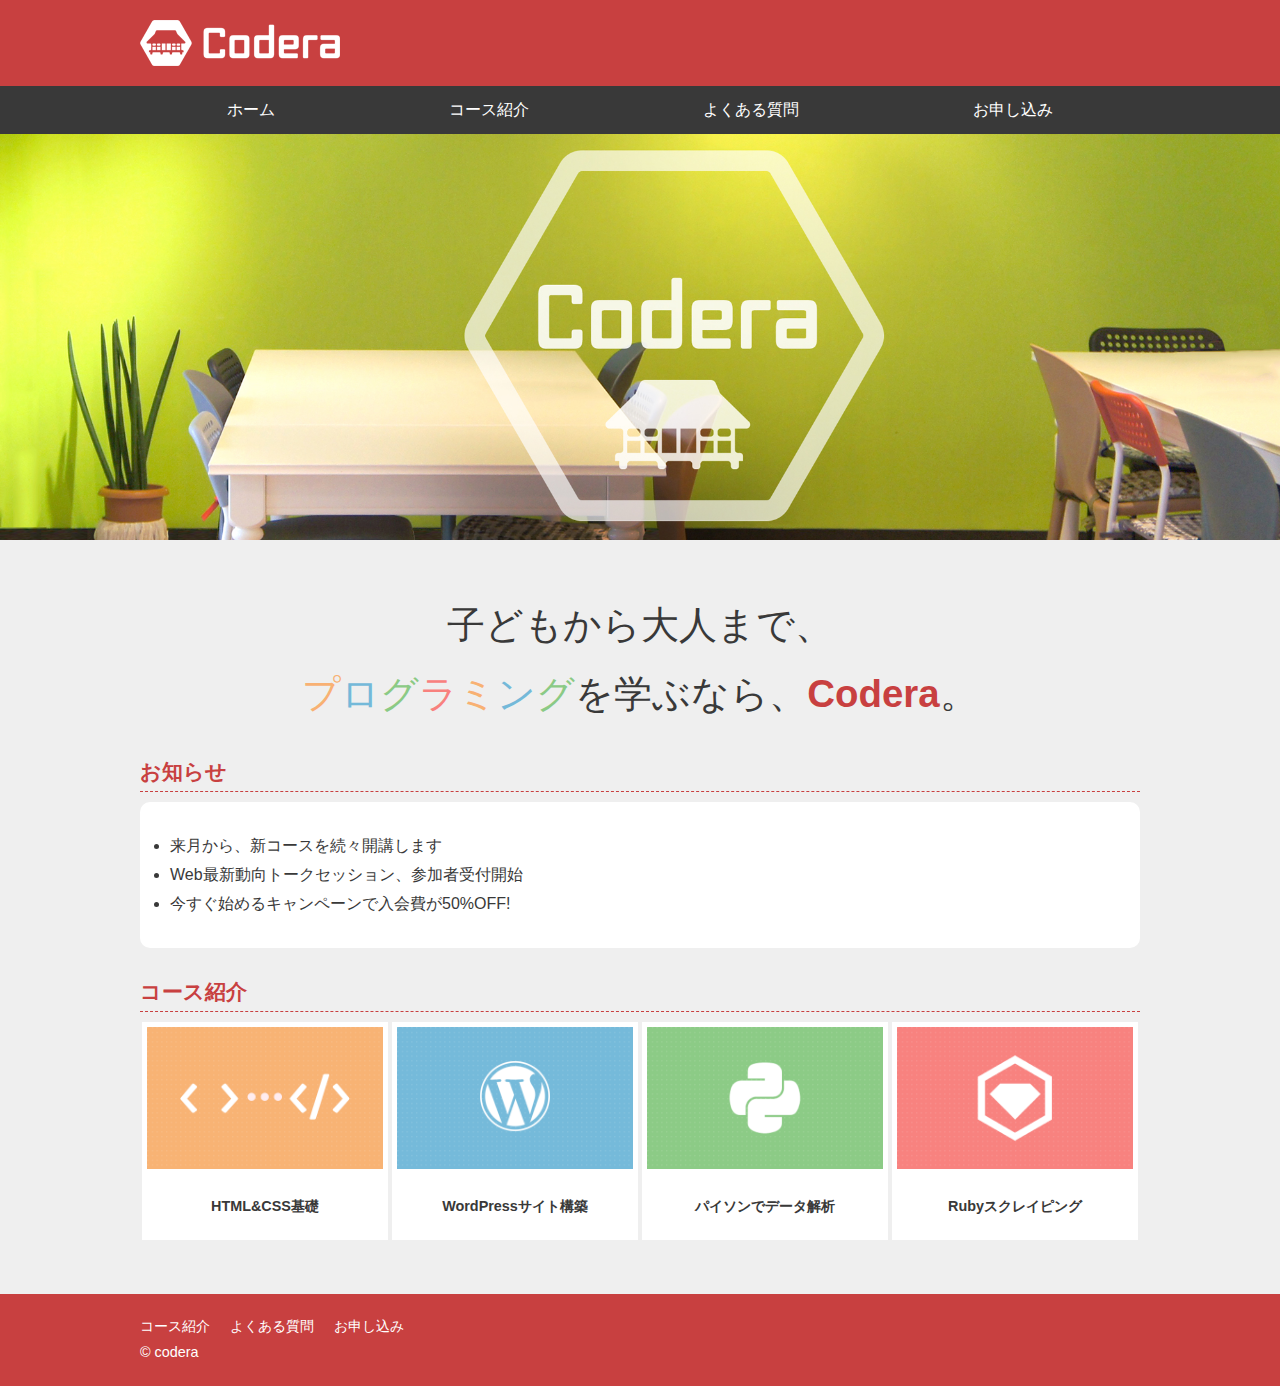
<file: index.html>
<!DOCTYPE html>
<html lang="ja">
  <head>
    <meta charset="utf-8">
    <meta name="viewport" content="width=device-width, initial-scale=1">
    <link rel="shortcut icon" href="favicon.ico">
    <link rel="apple-touch-icon" href="apple-touch-icon.png">
    <meta name="description" content="子どもから大人まで、プログラミングを学ぶなら、Codera。">
    <title>プログラミングスクールCodera</title>
    <link rel="stylesheet" href="css/normalize.css">
    <linK rel="stylesheet" href="css/main.css">
  </head>
  <body>
  <!-- ========== header ========== -->
  <header>
    <div class="container header-container">
      <div class="header-inner">
        <h1 class="header-logo"><a href="index.html">
          <img src="images/logo.png" srcset="images/logo.png 1x,
                                             images/logo@2x.png 2x" alt="Codera"></a>
        </h1>
        <button class="menu-btn" id="mobile-menu"></button>
      </div>
    </div><!-- /header-container -->
  </header>
  <!-- ========== /header ========== -->
  <!-- ========== nav ========== -->
  <nav>
    <div class="container nav-container">
      <ul class="navbar">
        <li><a href="index.html">ホーム</a></li>
        <li><a href="course.html">コース紹介</a></li>
        <li><a href="qanda.html">よくある質問</a></li>
        <li><a href="contact.html">お申し込み</a></li>
      </ul>
    </div><!-- /nav-container -->
  </nav>
  <!-- ========== /nav ========== -->

  <!-- ========== keyvisual ========== -->
  <div class="home-keyvisual">
    <img src="images/keyvisual.jpg" alt="Codera" class="img-responsive">
  </div><!-- ========== /keyvisual ========== -->

  <!-- ========== main ========== -->
  <section class="main">
    <div class="container">
      <main>
        <p class="home-maincopy">子どもから大人まで、<br>
        <span class="home-color1">プ</span><span class="home-color2">ロ</span><span class="home-color3">グ</span><span class="home-color4">ラ</span><span class="home-color1">ミ</span><span class="home-color2">ン</span><span class="home-color3">グ</span>を学ぶなら、<strong>Codera</strong>。
        </p>
        <h2 class="home-h2">お知らせ</h2>
        <div class="home-news">
          <ul>
            <li>来月から、新コースを続々開講します</li>
            <li>Web最新動向トークセッション、参加者受付開始</li>
            <li>今すぐ始めるキャンペーンで入会費が50%OFF!</li>
          </ul>
        </div><!-- /home-news -->

        <h2 class="home-h2">コース紹介</h2>
        <ul class="home-course">
          <li>
            <a href="#"><figure><img src="images/course1.png" alt="HTML&CSS基礎"><figcaption>HTML&amp;CSS基礎</figcaption></figure></a>
          </li>
          <li>
            <a href="course.html"><figure><img src="images/course2.png" alt="WordPressサイト構築"><figcaption>WordPressサイト構築</figcaption></figure></a>
          </li>
          <li>
            <a href="#"><figure><img src="images/course3.png" alt="Pythonでデータ解析"><figcaption>パイソンでデータ解析</figcaption></figure></a>
          </li>
          <li>
            <a href="#"><figure><img src="images/course4.png" alt="Rubyスクレイピング"><figcaption>Rubyスクレイピング</figcaption></figure></a>
          </li>
        </ul>
      </main>
    </div><!-- /container -->
  </section>
  <!-- ========== /main ========== -->

  <!-- ========== footer ========== -->
  <footer>
    <div class="container footer-container">
      <ul class="footer-nav">
        <li><a href="course.html">コース紹介</a></li>
        <li><a href="qanda.html">よくある質問</a></li>
        <li><a href="contact.html">お申し込み</a></li>
      </ul><!-- /footer-nav -->
      <p class="footer-copyright">
        &copy; codera
      </p><!-- /footer-copyright -->
    </div><!-- /footer-container -->
  </footer>
  <!-- ========== /footer ========== -->

  <script src="script/script.js"></script>
  </body>
</html>
</file>
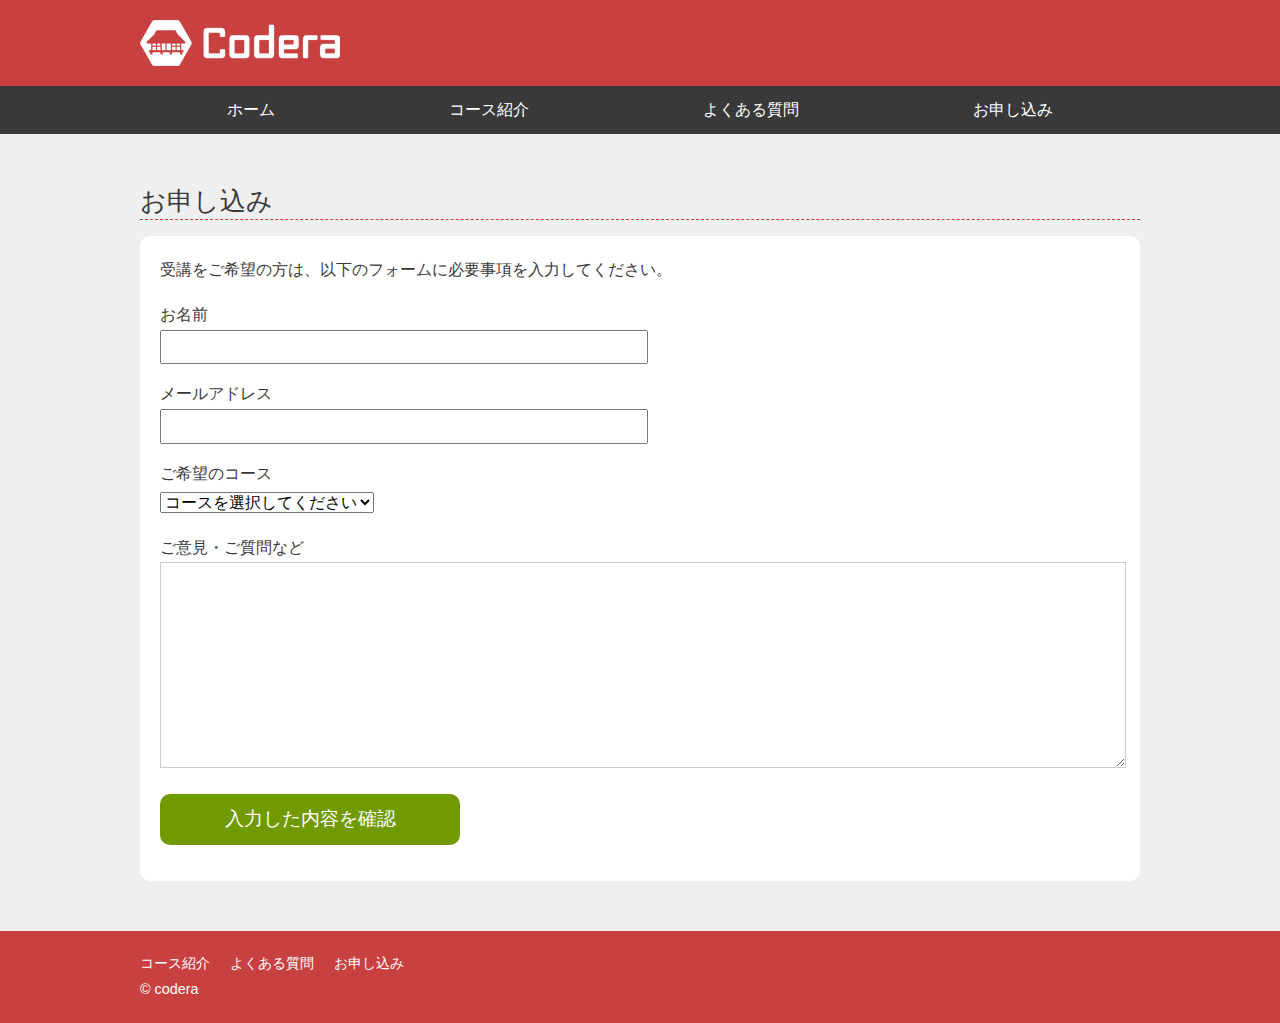
<file: contact.html>
<!DOCTYPE html>
<html lang="ja">
  <head>
    <meta charset="utf-8">
    <meta name="viewport" content="width=device-width, initial-scale=1">
    <link rel="shortcut icon" href="favicon.ico">
    <link rel="apple-touch-icon" href="apple-touch-icon.png">
    <meta name="description" content="子どもから大人まで、プログラミングを学ぶなら、Codera。">
    <title>プログラミングスクールCodera</title>
    <link rel="stylesheet" href="css/normalize.css">
    <linK rel="stylesheet" href="css/main.css">
  </head>
  <body>
  <!-- ========== header ========== -->
  <header>
    <div class="container header-container">
      <div class="header-inner">
        <h1 class="header-logo"><a href="index.html">
          <img src="images/logo.png" srcset="images/logo.png 1x,
                                             images/logo@2x.png 2x" alt="Codera"></a>
        </h1>
        <button class="menu-btn" id="mobile-menu"></button>
      </div>
    </div><!-- /header-container -->
  </header>
  <!-- ========== /header ========== -->
  <!-- ========== nav ========== -->
  <nav>
    <div class="container nav-container">
      <ul class="navbar">
        <li><a href="index.html">ホーム</a></li>
        <li><a href="course.html">コース紹介</a></li>
        <li><a href="qanda.html">よくある質問</a></li>
        <li><a href="contact.html">お申し込み</a></li>
      </ul>
    </div><!-- /nav-container -->
  </nav>
  <!-- ========== /nav ========== -->

  <!-- ========== main ========== -->
  <section class="main">
    <div class="container">
      <main>
        <h1>お申し込み</h1>
        <div class="contact">
          <p>受講をご希望の方は、以下のフォームに必要事項を入力してください。</p>
          <form action="#" method="POST">
            <p><label for="name-field">お名前</label><br>
            <input type="text" name="name" id="name-field"></p>
            <p><label for="email-field">メールアドレス</label><br>
            <input type="email" name="email" id="email-field"></p>
            <p>
              <label for="course">ご希望のコース</label><br>
              <select name="course" id="course">
                <option value="" selected>コースを選択してください<option>
                <option value="course1">HTML&amp;CSS基礎<option>
                <option value="course2">WordPressサイト構築<option>
                <option value="course3">Pythonでデータ解析<option>
                <option value="course4">Rubyスクレイピング<option>
              </select>
            </p>
            <p><label for="comment">ご意見・ご質問など</label><br>
            <textarea name="comment" id="comment"></textarea></p>
            <p><input type="submit" name="submit" value="入力した内容を確認" id="submit"></p>
          </form>
        </div>
      </main>
    </div>
  </section>
  <!-- ========== /main ========== -->

  <!-- ========== footer ========== -->
  <footer>
    <div class="container footer-container">
      <ul class="footer-nav">
        <li><a href="course.html">コース紹介</a></li>
        <li><a href="qanda.html">よくある質問</a></li>
        <li><a href="contact.html">お申し込み</a></li>
      </ul><!-- /footer-nav -->
      <p class="footer-copyright">
        &copy; codera
      </p><!-- /footer-copyright -->
    </div><!-- /footer-container -->
  </footer>
  <!-- ========== /footer ========== -->

  <script src="script/script.js"></script>
  </body>
</html>
</file>
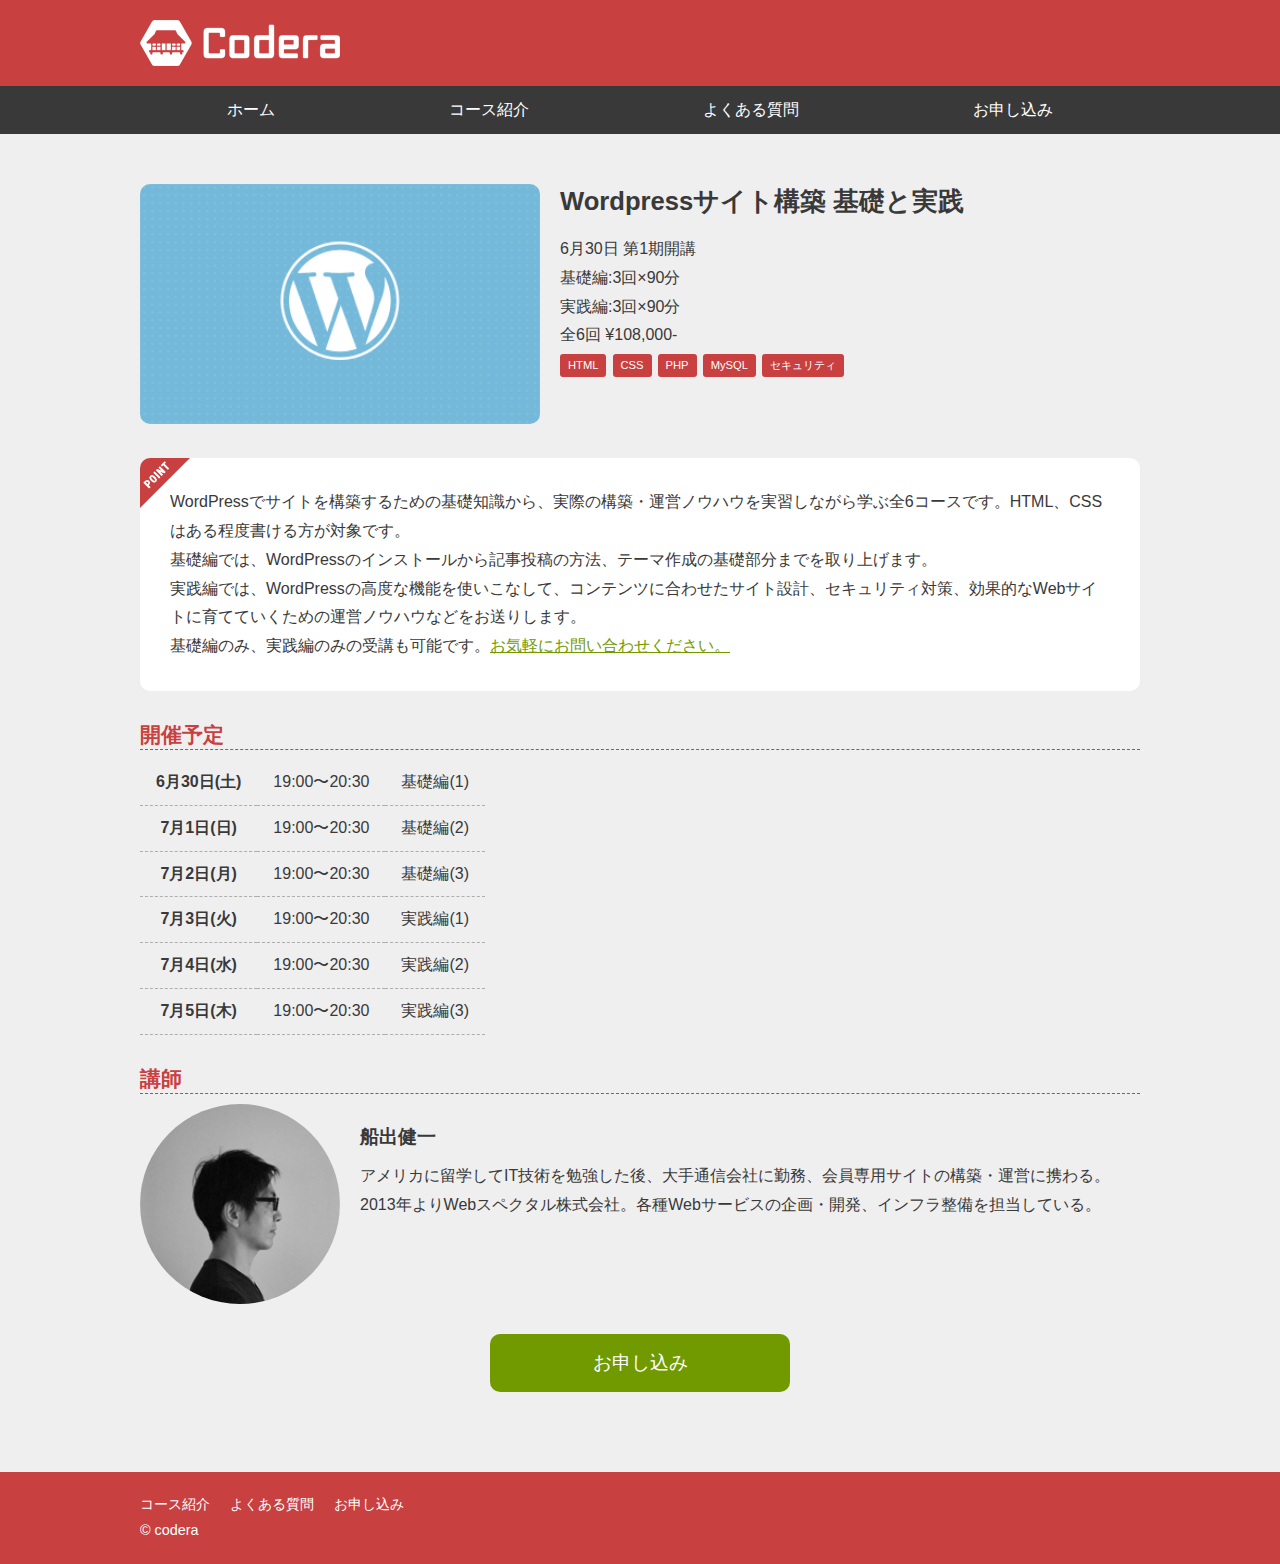
<file: course.html>
<!DOCTYPE html>
<html lang="ja">
  <head>
    <meta charset="utf-8">
    <meta name="viewport" content="width=device-width, initial-scale=1">
    <link rel="shortcut icon" href="favicon.ico">
    <link rel="apple-touch-icon" href="apple-touch-icon.png">
    <meta name="description" content="「WordPressサイト構築 基礎と実践」 WordPressでサイトを構築するための基礎知識から、実際の構築・運営ノウハウを実習しながら学ぶ全6コースです。">
    <title>コース紹介:WordPressサイト構築 基礎と実践</title>
    <link rel="stylesheet" href="css/normalize.css">
    <linK rel="stylesheet" href="css/main.css">
  </head>
  <body>
  <!-- ========== header ========== -->
  <header>
    <div class="container header-container">
      <div class="header-inner">
        <h1 class="header-logo"><a href="index.html">
          <img src="images/logo.png" srcset="images/logo.png 1x,
                                             images/logo@2x.png 2x" alt="Codera"></a>
        </h1>
        <button class="menu-btn" id="mobile-menu"></button>
      </div>
    </div><!-- /header-container -->
  </header>
  <!-- ========== /header ========== -->
  <!-- ========== nav ========== -->
  <nav>
    <div class="container nav-container">
      <ul class="navbar">
        <li><a href="index.html">ホーム</a></li>
        <li><a href="course.html">コース紹介</a></li>
        <li><a href="qanda.html">よくある質問</a></li>
        <li><a href="contact.html">お申し込み</a></li>
      </ul>
    </div><!-- /nav-container -->
  </nav>
  <!-- ========== /nav ========== -->

  <!-- ========== main ========== -->
  <section class="main">
    <div class="container">
      <main>
        <div class="course-container">
          <div class="course-image">
            <img src="images/course-wordpress-small.png" srcset="images/course-wordpress-big.png 2x" alt="wordpress">
          </div><!-- /.course-image -->

          <div class="course-text">
            <h2 class="course-h2">Wordpressサイト構築 基礎と実践</h2>
            <ul class="course-spec">
              <li>6月30日 第1期開講</li>
              <li>基礎編:3回×90分<br>
              実践編:3回×90分</li>
              <li>全6回 ¥108,000-</li>
              <li>
                <span class="course-label">HTML</span>
                <span class="course-label">CSS</span>
                <span class="course-label">PHP</span>
                <span class="course-label">MySQL</span>
                <span class="course-label">セキュリティ</span>
              </li>
            </ul><!-- /.course-text -->
          </div><!-- /.course-block2 -->
        </div><!-- /.course-container -->

        <div class="course-description">
          <p>WordPressでサイトを構築するための基礎知識から、実際の構築・運営ノウハウを実習しながら学ぶ全6コースです。HTML、CSSはある程度書ける方が対象です。</p>
          <p>基礎編では、WordPressのインストールから記事投稿の方法、テーマ作成の基礎部分までを取り上げます。</p>
          <p>実践編では、WordPressの高度な機能を使いこなして、コンテンツに合わせたサイト設計、セキュリティ対策、効果的なWebサイトに育てていくための運営ノウハウなどをお送りします。</p>
          <p>基礎編のみ、実践編のみの受講も可能です。<a href="#">お気軽にお問い合わせください。</a></p>
        </div>

        <h3 class="course-h3">開催予定</h3>
        <table class="course-schedule">
          <tr><th>6月30日(土)</th><td>19:00〜20:30</td><td>基礎編(1)</td></tr>
          <tr><th>7月1日(日)</th><td>19:00〜20:30</td><td>基礎編(2)</td></tr>
          <tr><th>7月2日(月)</th><td>19:00〜20:30</td><td>基礎編(3)</td></tr>
          <tr><th>7月3日(火)</th><td>19:00〜20:30</td><td>実践編(1)</td></tr>
          <tr><th>7月4日(水)</th><td>19:00〜20:30</td><td>実践編(2)</td></tr>
          <tr><th>7月5日(木)</th><td>19:00〜20:30</td><td>実践編(3)</td></tr>
        </table>

        <h3 class="course-h3">講師</h3>
        <div class="course-instructor">
          <img src="images/instructor.jpg" alt="インストラクター 船出健一">
          <p class="course-instructor-name">船出健一</p>
          <p>アメリカに留学してIT技術を勉強した後、大手通信会社に勤務、会員専用サイトの構築・運営に携わる。2013年よりWebスペクタル株式会社。各種Webサービスの企画・開発、インフラ整備を担当している。</p>
        </div><!-- /.course-instructor -->

        <a href="contact.html" class="course-button">お申し込み</a>

      </main>
    </div><!-- /.container -->
  </section>
  <!-- ========== /main ========== -->

  <!-- ========== footer ========== -->
  <footer>
    <div class="container footer-container">
      <ul class="footer-nav">
        <li><a href="course.html">コース紹介</a></li>
        <li><a href="qanda.html">よくある質問</a></li>
        <li><a href="contact.html">お申し込み</a></li>
      </ul><!-- /footer-nav -->
      <p class="footer-copyright">
        &copy; codera
      </p><!-- /footer-copyright -->
    </div><!-- /footer-container -->
  </footer>
  <!-- ========== /footer ========== -->

  <script src="script/script.js"></script>
  </body>
</html>
</file>
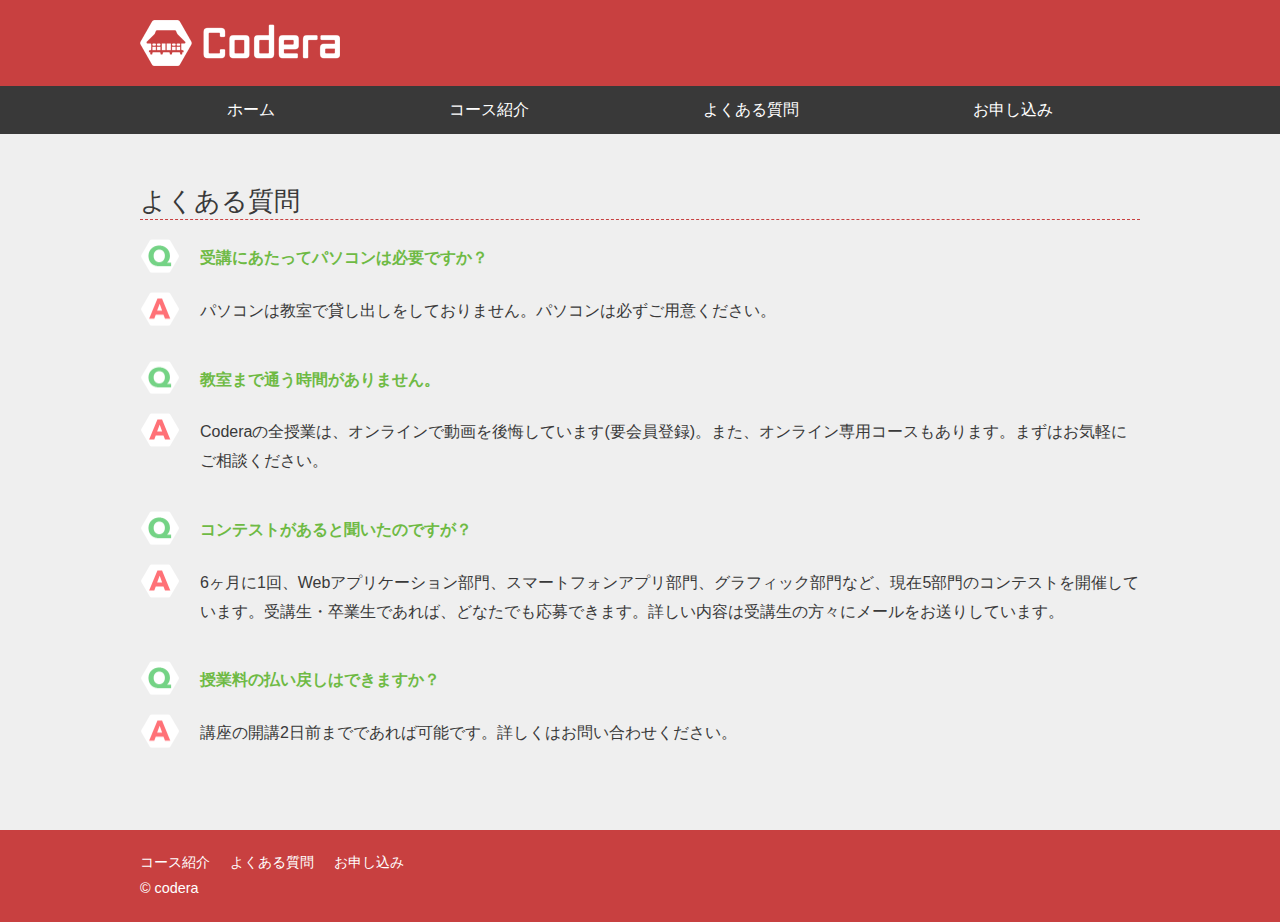
<file: qanda.html>
<!DOCTYPE html>
<html lang="ja">
  <head>
    <meta charset="utf-8">
    <meta name="viewport" content="width=device-width, initial-scale=1">
    <link rel="shortcut icon" href="favicon.ico">
    <link rel="apple-touch-icon" href="apple-touch-icon.png">
    <meta name="description" content="子どもから大人まで、プログラミングを学ぶなら、Codera。">
    <title>プログラミングスクールCodera</title>
    <link rel="stylesheet" href="css/normalize.css">
    <linK rel="stylesheet" href="css/main.css">
  </head>
  <body>
  <!-- ========== header ========== -->
  <header>
    <div class="container header-container">
      <div class="header-inner">
        <h1 class="header-logo"><a href="index.html">
          <img src="images/logo.png" srcset="images/logo.png 1x,
                                             images/logo@2x.png 2x" alt="Codera"></a>
        </h1>
        <button class="menu-btn" id="mobile-menu"></button>
      </div>
    </div><!-- /header-container -->
  </header>
  <!-- ========== /header ========== -->
  <!-- ========== nav ========== -->
  <nav>
    <div class="container nav-container">
      <ul class="navbar">
        <li><a href="index.html">ホーム</a></li>
        <li><a href="course.html">コース紹介</a></li>
        <li><a href="qanda.html">よくある質問</a></li>
        <li><a href="contact.html">お申し込み</a></li>
      </ul>
    </div><!-- /nav-container -->
  </nav>
  <!-- ========== /nav ========== -->

  <!-- ========== main ========== -->
  <section class="main">
    <div class="container">
      <main>
        <h1>よくある質問</h1>
        <p class="q-and-a quesiton">受講にあたってパソコンは必要ですか？</p>
        <p class="q-and-a answer">パソコンは教室で貸し出しをしておりません。パソコンは必ずご用意ください。</p>

        <p class="q-and-a quesiton">教室まで通う時間がありません。</p>
        <p class="q-and-a answer">Coderaの全授業は、オンラインで動画を後悔しています(要会員登録)。また、オンライン専用コースもあります。まずはお気軽にご相談ください。</p>

        <p class="q-and-a quesiton">コンテストがあると聞いたのですが？</p>
        <p class="q-and-a answer">6ヶ月に1回、Webアプリケーション部門、スマートフォンアプリ部門、グラフィック部門など、現在5部門のコンテストを開催しています。受講生・卒業生であれば、どなたでも応募できます。詳しい内容は受講生の方々にメールをお送りしています。</p>

        <p class="q-and-a quesiton">授業料の払い戻しはできますか？</p>
        <p class="q-and-a answer">講座の開講2日前までであれば可能です。詳しくはお問い合わせください。</p>
      </main>
    </div>
  </section>
  <!-- ========== /main ========== -->

  <!-- ========== footer ========== -->
  <footer>
    <div class="container footer-container">
      <ul class="footer-nav">
        <li><a href="course.html">コース紹介</a></li>
        <li><a href="qanda.html">よくある質問</a></li>
        <li><a href="contact.html">お申し込み</a></li>
      </ul><!-- /footer-nav -->
      <p class="footer-copyright">
        &copy; codera
      </p><!-- /footer-copyright -->
    </div><!-- /footer-container -->
  </footer>
  <!-- ========== /footer ========== -->

  <script src="script/script.js"></script>
  </body>
</html>
</file>
<file: css/main.css>
@charset "UTF-8";

/* ========== すべて共通 ========== */
html, body {
  font-size: 16px;
  font-family: sans-serif;
  color: #393939;
  background: #efefef;
}
body, div, p, h1, h2, h3, h4, ul, figure {
  margin: 0;
  padding: 0;
}
p, td, th, li {
  line-height: 1.8;
}
img {
  width: 100%;
  height: auto;
}
a {
  color: #709a00;
}
a:hover {
  color: #95cd00;
}
a:active {
  color: #4b6700;
}
.img-responsive {
  display: block;
  max-width: 100%
  height: auto;
}
/* 共通の見出し */
main h1 {
  margin-bottom: 1rem;
  border-bottom: 1px dashed #c84040;
  font-weight: normal;
  font-size: 1.6rem;
}

.container {
  margin: 0 auto;
  padding-left: 10px;
  padding-right: 10px;
  max-width: 1000px;
}
@media screen and (min-width: 768px) {
  .container {
    padding-left: 20px;
    padding-right: 20px;
  }
}

/* ========== ヘッダー ========== */
header {
  background: #c84040;
}
.header-inner {
  display: flex;
  justify-content: space-between;
  align-items: center;
}
.header-logo {
  padding: 10px 0;
  width: 160px;
  height: 37px;
}
.menu-btn {
  padding: 10px 0;
  border: 1px solid #fff;
  border-radius: 4px;
  width: 40px;
  height: 40px;
  background: url(../images/hamburger.png) no-repeat center center;
  background-size: contain;
}

@media screen and (min-width: 768px) {
  .header-logo {
    padding: 20px 0;
    width: 200px;
    height: 46px;
  }
  .menu-btn {
    display: none;
  }
}

/* ========== ナビゲーション ========== */
nav {
  background: #393939;
}
.navbar {
  display: none;
  list-style-type: none;
}
.navbar a {
  display: block;
  padding: 0.6rem 0;
  color: #fff;
  text-decoration: none;
}
.navbar a:hover {
  background: #c84040;
}

@media screen and (min-width: 768px) {
  .navbar {
    display: flex !important;
  }
  .navbar li {
    flex: 1 1 auto;
    text-align: center;
  }
  .navbar a.nav-current {
    background: #c84040;
  }
}

/* ========== メインエリア基本レイアウト ========== */
main {
  padding-top: 50px;
  padding-bottom: 50px;
  background: #efefef;
}
/* ========== フッター ========== */
footer {
  background: #c84040;
  font-size: 0.9rem;
  color: #fff;
}
.footer-container {
  padding-top: 20px;
  padding-bottom: 20px;
}
.footer-nav {
  list-style: none;
}
.footer-nav li {
  display: inline;
  padding: 0 1rem 0 0;
}
.footer-nav a {
  color: #fff;
  text-decoration: none;
}
.footer-nav a:hover {
  opacity: 0.5;
}

/* ========== index トップページ ========== */

/* キャッチコピー */
.home-maincopy {
  text-align: center;
  font-size: 1.4rem;
}
.home-maincopy strong {
  color: #c84040;
}

@media screen and (min-width: 768px) {
  .home-maincopy {
    font-size: 2.4rem;
  }
}

.home-color1 {
  color: #f8b173;
}
.home-color2 {
  color: #74b9d9;
}
.home-color3 {
  color: #8bca85;
}
.home-color4 {
  color: #f8817e;
}

/* 見出し */
.home-h2 {
  padding-bottom: 5px;
  margin: 30px 0 10px 0;
  color: #c84040;
  border-bottom: 1px dashed #c84040;
  font-size: 1.3rem;
}

/* お知らせ */
 .home-news {
   padding: 30px;
   border-radius: 10px;
   background: #fff;
 }

 /* コース紹介 */
 .home-course {
   display: flex;
   flex-flow: column;
 }
 .home-course li {
   flex 1 1 auto;
   margin: 0 2px 4px 2px;
   border: solid 5px #fff;
   list-style-type: none;
   background: #fff;
 }

 /* 画面幅が広い(タブレット・パソコン向け) */
 @media screen and (min-width: 768px) {
   .home-course {
     flex-flow: row;
   }
 }

 .home-course a {
   color: #393939;
   text-decoration: none;
 }
 .home-course figure:hover {
   opacity: 0.5;
 }
 .home-course figcaption {
   padding: 15px 0;
   font-size: 0.9rem;
   font-weight: bold;
   text-align: center;
 }

 /* ========== course コース紹介 ========== */
 /* コース概要 */
 .course-container {
   display: flex;
   flex-flow: column;
 }

 @media screen and (min-width: 768px) {
   .course-container {
     flex-flow: row;
   }
   .course-image {
     flex: 1 1 400px;
     margin-right: 20px;
   }
   .course-text {
     flex: 1 1 580px;
   }
 }

 .course-image img {
   border-radius: 10px;
 }
 .course-h2 {
  font-size: 1.6rem;
  margin-bottom: 1rem;
 }
 .course-spec {
   list-style-type: none;
 }
 .course-label {
   display: inline-block;
   padding: 0.1rem 0.5rem;
   margin-right: 0.1rem;
   border-radius: 3px;
   background: #c84040;
   font-size: 0.7rem;
   color: #fff;
 }

 /* コース説明 */
 .course-h3 {
   margin: 30px 0 10px 0;
   color: #c84040;
   border-bottom: 1px dashed #c84040;
   font-size: 1.3rem;
 }
 .course-description {
   margin-top: 30px;
   padding: 30px;
   background: #fff url(../images/point.png) no-repeat;
   background-size: 50px 50px;
   border-radius: 10px;
 }

 /* スケジュール(テーブル) */
 .course-schedule {
   border-collapse: collapse;
 }
 .course-schedule td, .course-schedule th {
   padding: 0.5rem 1rem;
   border-bottom: 1px dashed #aeaeae;
 }

 /* 講師プロフィール */
 .course-instructor {
   overflow: hidden;
 }
 .course-instructor img {
   float: left;
   margin-right: 20px;
   border-radius: 50%;
   width: 20%;
 }
 .course-instructor-name {
   font-size: 1.2rem;
   font-weight: bold;
   padding: 1rem 0 0.5rem 0;
 }

 /* お申し込みボタン */
 .course-button {
   display: block;
   width: 300px;
   margin: 30px auto;
   padding: 1rem 0;
   background-color: #709a00;
   border-radius: 10px;
   text-align: center;
   text-decoration: none;
   color: #fff;
   font-size: 1.2rem;
 }
 .course-button: hover {
   background-color: #95cd00;
   color: #fff;
 }

  /* ========== qanda よくある質問 ========== */
  .q-and-a {
    margin-top: 1rem;
    padding: 8px 0 0 60px;
  }
  .quesiton {
    font-weight: bold;
    color: #6eba44;
    background: url(../images/q.png) no-repeat;
    background-size: 40px 40px;
  }
  .answer {
    margin-bottom: 2rem;
    background: url(../images/a.png) no-repeat;
    background-size: 40px 40px;
  }

   /* ========== contact お申し込み ========== */
   .contact {
     padding: 20px;
     background: #fff;
     border-radius: 10px;
   }
   .contact p {
     margin-bottom: 1rem;
   }

   input[type="text"],
   input[type="email"],
   textarea {
     width: 100%;
   }
   textarea {
     height: 200px;
     border: 1px solid #ccc;
   }

   @media screen and (min-width: 768px) {
     input[type="text"],
     input[type="email"] {
       width: 50%;
     }
   }

   /* お申し込みボタン */
   input[type="submit"] {
     width: 300px;
     padding: 8px 0;
     background-color: #709a00;
     border: none;
     border-radius: 10px;
     text-align: center;
     text-decoration: none;
     color: #fff;
     font-size: 1.2rem;
   }
</file>
